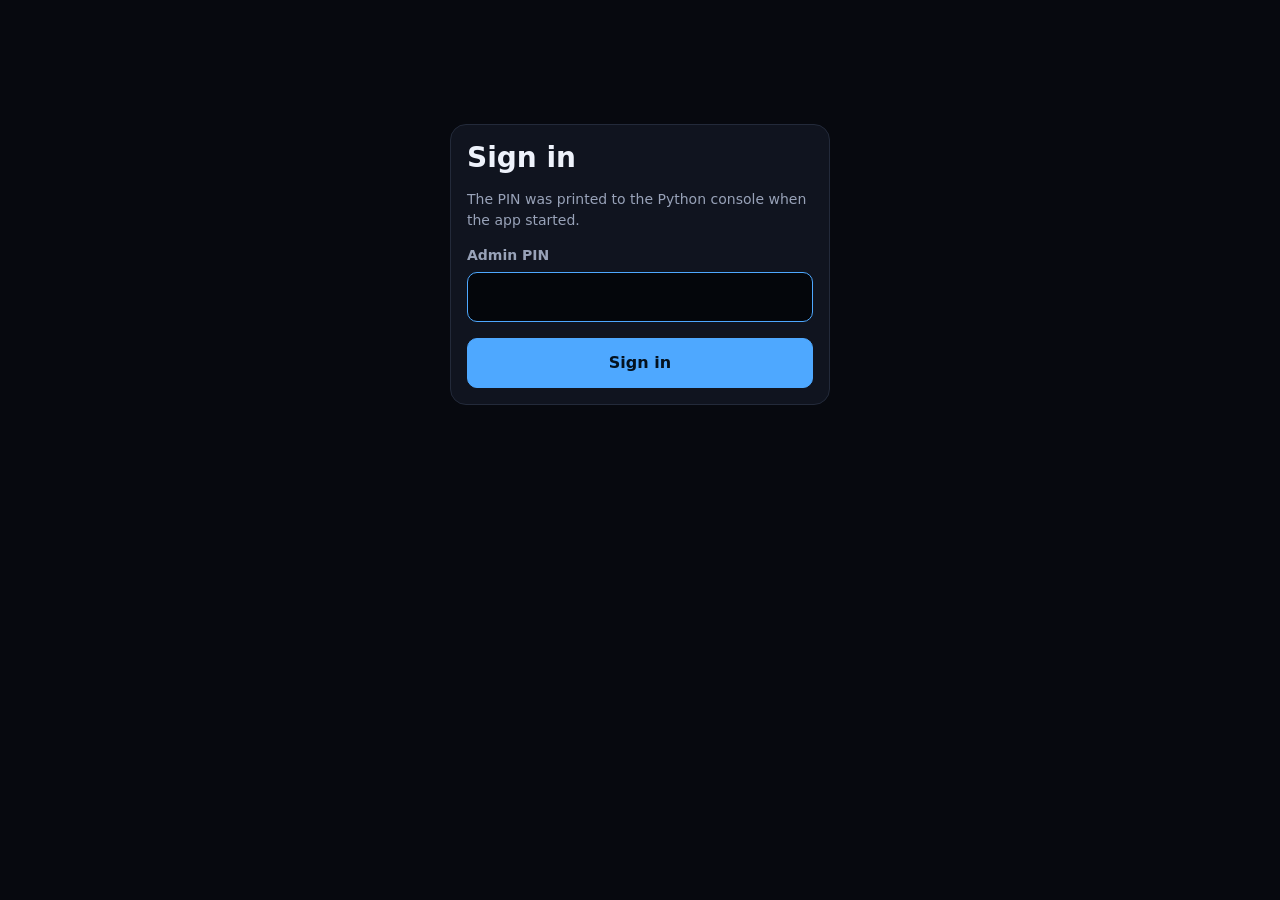
<file: assets/admin.html>
<!DOCTYPE html>
<html lang="en">
<head>
<meta charset="utf-8">
<meta name="viewport" content="width=device-width, initial-scale=1">
<title>PhishTap — admin</title>
<meta name="robots" content="noindex, nofollow">
<meta name="theme-color" content="#07090f">
<!--
  PhishTap Lite — ADMIN PANEL.

  Protected by a six-digit PIN generated on first boot and printed once to the
  Python console. The resulting admin token is sent as an X-Admin-Token HEADER,
  never as a query parameter: a token in a URL lands in access logs, browser
  history and Referer headers, which is a needless way to leak something that
  grants database deletion.

  The token is kept in sessionStorage rather than localStorage, so closing the tab
  ends the session. An admin panel left open on a shared demo laptop should not
  still be authenticated next week.

  This page is not linked from anywhere. It is reached by typing /admin.html.
-->
<link rel="stylesheet" href="css/app.css">
<style>
  .admin-head {
    display: flex; justify-content: space-between; align-items: center;
    gap: 16px; padding-bottom: 14px; margin-bottom: 20px;
    border-bottom: 1px solid var(--border);
  }
  .login-box { max-width: 380px; margin: 12vh auto 0; }
  .kv { display: grid; grid-template-columns: auto 1fr; gap: 6px 16px; font-size: var(--fs-sm); }
  .kv dt { color: var(--fg-faint); }
  .kv dd { margin: 0; font-family: var(--font-mono); text-align: right; word-break: break-all; }
  .metric-grid { display: grid; gap: 12px; grid-template-columns: repeat(auto-fit, minmax(140px, 1fr)); }
  .metric { background: var(--bg-sunken); border: 1px solid var(--border); border-radius: var(--radius); padding: 12px; }
  .metric-k { font-size: var(--fs-xs); color: var(--fg-faint); text-transform: uppercase; letter-spacing: 0.08em; }
  .metric-v { font-size: var(--fs-xl); font-weight: 800; font-variant-numeric: tabular-nums; margin-top: 2px; }
  .bar-track { height: 6px; background: var(--bg-sunken); border-radius: 3px; overflow: hidden; margin-top: 6px; }
  .bar-fill { height: 100%; background: var(--accent); }
  .danger { border-color: var(--phish); }
  .danger h2 { color: var(--phish); }
  section.card + section.card { margin-top: var(--gap); }
</style>
</head>
<body>

<div class="wrap wrap-wide">

  <!-- LOGIN -->
  <section id="screen-login" class="login-box card is-hidden">
    <h1 id="login-title"></h1>
    <p class="small muted" id="login-body"></p>
    <div class="field">
      <label for="pin" id="pin-label"></label>
      <input id="pin" type="password" inputmode="numeric" autocomplete="off" maxlength="12">
    </div>
    <div id="login-error" class="banner banner-error is-hidden" role="alert" style="margin-top:12px"></div>
    <button id="btn-login" class="btn btn-accent btn-block" style="margin-top:16px"></button>
  </section>

  <!-- PANEL -->
  <main id="screen-panel" class="is-hidden">

    <header class="admin-head">
      <h1 id="panel-title" style="margin:0"></h1>
      <button id="btn-logout" class="btn btn-ghost"></button>
    </header>

    <div id="panel-error" class="banner banner-error is-hidden" role="alert" style="margin-bottom:16px"></div>
    <div id="panel-ok" class="banner banner-ok is-hidden" role="status" style="margin-bottom:16px"></div>

    <!-- Overview -->
    <section class="card">
      <h2 id="health-title"></h2>
      <dl class="kv" id="health-kv"></dl>
    </section>

    <!-- Cohort -->
    <section class="card">
      <h2 id="cohort-title"></h2>
      <div class="metric-grid" id="cohort-grid"></div>
      <div id="cohort-labels" style="margin-top:16px"></div>
    </section>

    <!-- By cue -->
    <section class="card">
      <h2 id="cue-title"></h2>
      <p class="small muted" id="cue-hint"></p>
      <div style="overflow-x:auto">
        <table class="data" id="cue-table">
          <thead><tr id="cue-head"></tr></thead>
          <tbody id="cue-body"></tbody>
        </table>
      </div>
    </section>

    <!-- Reaction time -->
    <section class="card">
      <h2 id="reaction-title"></h2>
      <p class="small muted" id="reaction-hint"></p>
      <div style="overflow-x:auto">
        <table class="data" id="reaction-table">
          <thead><tr id="reaction-head"></tr></thead>
          <tbody id="reaction-body"></tbody>
        </table>
      </div>
      <p class="tiny faint" id="reaction-excluded" style="margin-top:8px"></p>
    </section>

    <!-- Funnel -->
    <section class="card">
      <h2 id="funnel-title"></h2>
      <p class="small muted" id="funnel-hint"></p>
      <div class="metric-grid" id="funnel-grid"></div>
    </section>

    <!-- Export -->
    <section class="card">
      <h2 id="export-title"></h2>
      <p class="small muted" id="export-hint"></p>
      <button id="btn-export" class="btn btn-accent"></button>
    </section>

    <!-- Danger zone -->
    <section class="card danger">
      <h2 id="danger-title"></h2>

      <div class="field">
        <label for="player-id" id="player-delete-label"></label>
        <div class="row">
          <input id="player-id" type="text" class="mono" autocomplete="off" spellcheck="false">
          <button id="btn-delete-player" class="btn btn-danger"></button>
        </div>
      </div>

      <div class="field" style="margin-top:24px">
        <label for="clock-offset" id="clock-label"></label>
        <p class="small muted" id="clock-body"></p>
        <div class="row">
          <input id="clock-offset" type="number" step="1000" class="mono">
          <button id="btn-clock" class="btn"></button>
        </div>
        <p class="tiny faint" id="clock-current" style="margin-top:6px"></p>
      </div>

      <div class="field" style="margin-top:24px">
        <label for="reset-confirm" id="reset-title"></label>
        <p class="small muted" id="reset-body"></p>
        <div class="row">
          <input id="reset-confirm" type="text" class="mono" autocomplete="off" placeholder="RESET">
          <button id="btn-reset" class="btn btn-danger"></button>
        </div>
      </div>
    </section>

  </main>
</div>

<script src="js/strings.js"></script>
<script src="js/common.js"></script>
<script src="js/admin.js"></script>
</body>
</html>
</file>
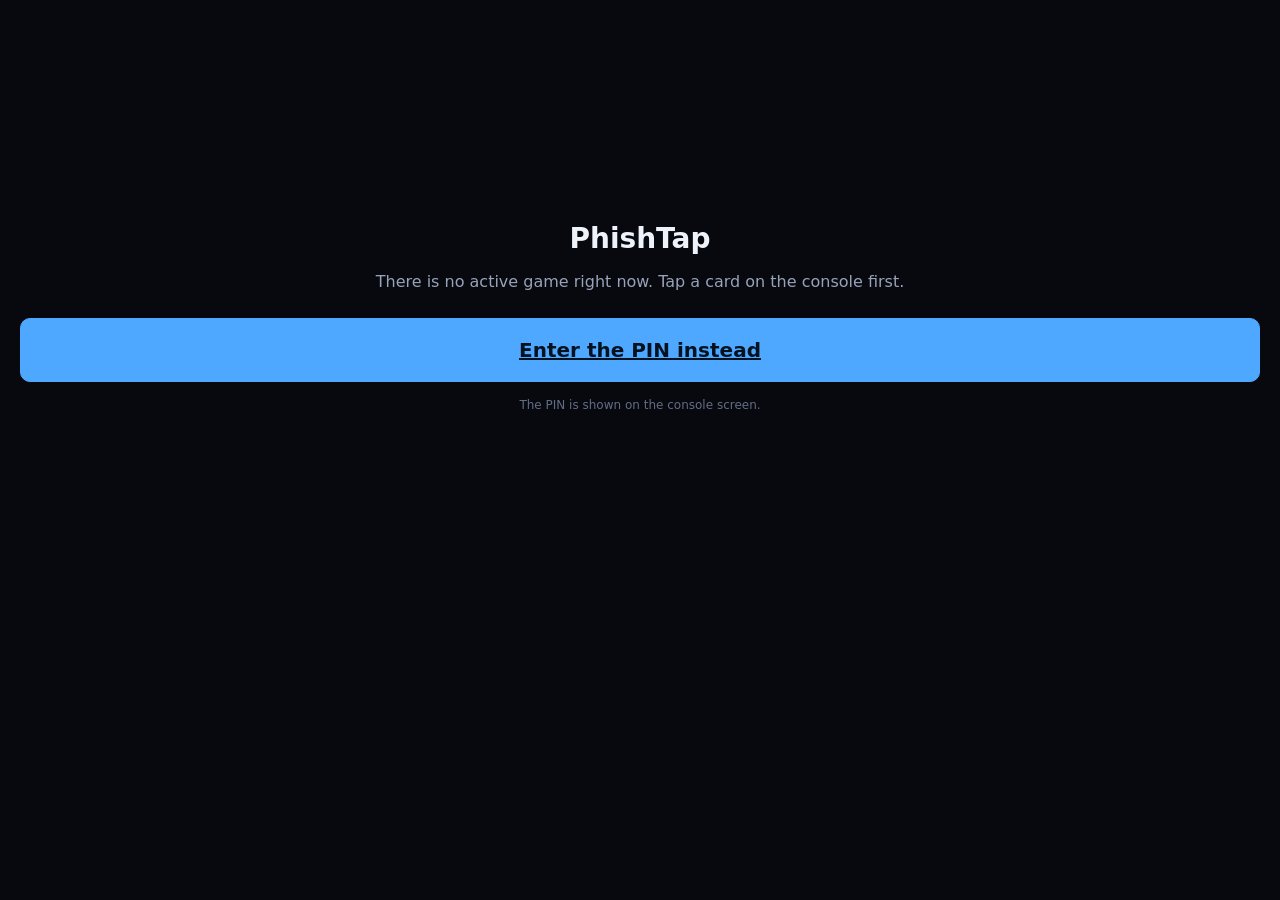
<file: assets/game.html>
<!DOCTYPE html>
<html lang="en">
<head>
<meta charset="utf-8">
<meta name="viewport" content="width=device-width, initial-scale=1, viewport-fit=cover, maximum-scale=1, user-scalable=no">
<title>PhishTap — play</title>
<meta name="robots" content="noindex, nofollow">
<meta name="theme-color" content="#07090f">
<!--
  PhishTap Lite — PHONE GAME PAGE.

  Opened by scanning the kiosk's QR code, which encodes
  `<base_url>/game.html?token=<session token>`.

  Design constraints that shaped this page:

  * ONE-HANDED, STANDING UP, UNDER TIME PRESSURE. The two answer buttons are the
    bottom half of the screen and are far larger than they need to be. Fitts's law
    is not a nicety here; a mis-tap costs a life.
  * NO ZOOM, NO SCROLL BOUNCE. A pinch-zoom or a rubber-band scroll mid-round
    loses the player their place and the round keeps running without them.
  * THE ANSWER IS NEVER IN THE PAGE. The server sends the message with
    include_answer=False, so there is nothing to find in the DOM or the network
    tab. Revealing it would defeat the entire purpose of the tool.
  * THE COUNTDOWN IS CLIENT-SIDE from a remaining-ms figure the server supplies.
    Per-second traffic would make the timer stutter on a congested network, and a
    stuttering timer is unfair rather than merely ugly.
  * REST IS THE SOURCE OF TRUTH, the socket is the fast path. If the socket drops,
    the page polls and the game continues; the server grades a timeout by its own
    deadline either way.
-->
<link rel="stylesheet" href="css/app.css">
<style>
  html, body {
    height: 100%;
    overflow: hidden;          /* the game is exactly one screen; scrolling loses place */
    overscroll-behavior: none;
    touch-action: manipulation;
  }

  .game {
    height: 100dvh;            /* dvh, not vh: mobile browser chrome otherwise hides the buttons */
    display: flex;
    flex-direction: column;
  }

  /* Fallback for browsers without dvh. Declared first so dvh wins where supported. */
  @supports not (height: 100dvh) { .game { height: 100vh; } }

  .game-head {
    display: flex;
    justify-content: space-between;
    align-items: center;
    padding: 10px 14px;
    gap: 10px;
    border-bottom: 1px solid var(--border);
    flex: 0 0 auto;
  }
  .hud { display: flex; gap: 14px; align-items: baseline; font-variant-numeric: tabular-nums; }
  .hud-k { font-size: var(--fs-xs); color: var(--fg-faint); text-transform: uppercase; letter-spacing: 0.08em; }
  .hud-v { font-size: var(--fs-lg); font-weight: 800; }
  .hud-lives { color: var(--phish); letter-spacing: 0.06em; }

  /* The timer bar. It is the single most important element on the screen after
   * the message, so it is full-bleed and changes colour as time runs out. */
  .timer {
    flex: 0 0 auto;
    height: 8px;
    background: var(--bg-sunken);
    position: relative;
    overflow: hidden;
  }
  .timer-fill {
    position: absolute;
    inset: 0 auto 0 0;
    width: 100%;
    background: var(--safe);
    transition: background 200ms linear;
  }
  .timer-fill.mid  { background: var(--warn); }
  .timer-fill.low  { background: var(--phish); }
  .timer-seconds {
    position: absolute;
    right: 10px; top: 50%;
    transform: translateY(-50%);
    font-size: var(--fs-xs);
    font-family: var(--font-mono);
    color: var(--fg-dim);
    background: rgba(4,6,11,0.7);
    padding: 0 5px;
    border-radius: 4px;
  }

  .game-body {
    flex: 1 1 auto;
    overflow-y: auto;
    -webkit-overflow-scrolling: touch;
    padding: 14px;
  }

  /* The message is styled to look like the thing it is pretending to be, because
   * recognising the shape of a message is half the skill. A WhatsApp bubble reads
   * differently from a bank email and the player should feel that. */
  .msg { border-radius: var(--radius-lg); overflow: hidden; border: 1px solid var(--border); }
  .msg-head {
    display: flex; justify-content: space-between; align-items: center; gap: 10px;
    padding: 10px 14px; background: var(--bg-raised); border-bottom: 1px solid var(--border);
  }
  .msg-sender { font-weight: 700; font-size: var(--fs-md); word-break: break-word; }
  .msg-subject { padding: 10px 14px 0; color: var(--fg-dim); font-size: var(--fs-sm); }
  .msg-body {
    padding: 14px;
    background: var(--bg-sunken);
    font-size: var(--fs-md);
    line-height: 1.6;
    /* pre-wrap preserves the line breaks the corpus author wrote, which matter:
     * a run-on block of text is itself a phishing tell. */
    white-space: pre-wrap;
    word-break: break-word;
    /* Links are defanged server-side and rendered as text. This is belt and
     * braces: even if a defanged URL somehow became clickable, no navigation. */
    pointer-events: none;
    user-select: text;
  }
  .msg-whatsapp .msg-body { background: #0b1a12; }
  .msg-sms .msg-body { background: #10131c; }

  .game-foot {
    flex: 0 0 auto;
    padding: 12px 14px calc(12px + env(safe-area-inset-bottom));
    display: grid;
    grid-template-columns: 1fr 1fr;
    gap: 12px;
    border-top: 1px solid var(--border);
    background: var(--bg);
  }

  .answer {
    min-height: 88px;
    font-size: var(--fs-xl);
    font-weight: 900;
    letter-spacing: 0.04em;
    border-radius: var(--radius-lg);
    display: flex;
    flex-direction: column;
    align-items: center;
    justify-content: center;
    gap: 2px;
    padding: 10px;
  }
  .answer small { font-size: var(--fs-xs); font-weight: 600; opacity: 0.75; letter-spacing: 0; }

  /* Feedback overlay. Covers the message so the player cannot keep reading while
   * the next round loads, and gives an unambiguous colour signal for the ~900ms
   * before the next message appears. */
  .verdict {
    position: fixed;
    inset: 0;
    display: flex;
    flex-direction: column;
    align-items: center;
    justify-content: center;
    gap: 8px;
    z-index: 40;
    font-weight: 900;
    text-align: center;
    padding: 24px;
  }
  .verdict.good { background: rgba(20, 83, 45, 0.96); color: #d6ffe9; }
  .verdict.bad  { background: rgba(122, 31, 40, 0.96); color: #ffe3e6; }
  .verdict-word { font-size: clamp(40px, 13vw, 76px); line-height: 1; }
  .verdict-sub  { font-size: var(--fs-lg); font-weight: 600; opacity: 0.9; }
  .verdict-pts  { font-size: var(--fs-2xl); font-variant-numeric: tabular-nums; }

  /* Screens that replace the game entirely: consent, loading, ended, gone. */
  .screen {
    height: 100dvh;
    overflow-y: auto;
    padding: 24px 20px calc(24px + env(safe-area-inset-bottom));
  }
  @supports not (height: 100dvh) { .screen { height: 100vh; } }

  .consent-body p { font-size: var(--fs-sm); color: var(--fg-dim); }
  .consent-body p strong { color: var(--fg); }

  .ended-score {
    font-size: clamp(72px, 22vw, 140px);
    font-weight: 900;
    line-height: 0.9;
    color: var(--warn);
    text-align: center;
    font-variant-numeric: tabular-nums;
  }

  .conn-banner {
    position: fixed;
    left: 0; right: 0; top: 0;
    z-index: 60;
    padding: 8px 14px;
    font-size: var(--fs-sm);
    font-weight: 700;
    text-align: center;
    background: var(--warn-dim);
    color: #ffedc9;
    border-bottom: 1px solid var(--warn);
  }
</style>
</head>
<body>

<div id="conn" class="conn-banner is-hidden" role="status"></div>

<!-- LOADING -->
<section id="screen-loading" class="screen center is-hidden">
  <div style="margin-top:30vh">
    <h1 id="loading-title">PhishTap</h1>
    <p class="muted" id="loading-text"></p>
  </div>
</section>

<!-- CONSENT -->
<section id="screen-consent" class="screen is-hidden">
  <h1 id="consent-title"></h1>
  <div class="consent-body">
    <p id="consent-body"></p>
    <p id="consent-pseudonymous"></p>
    <p id="consent-retention"></p>
    <p id="consent-norealdata"></p>
  </div>

  <div class="field">
    <label for="nickname" id="nickname-label"></label>
    <input id="nickname" type="text" autocomplete="nickname" maxlength="12"
           inputmode="text" enterkeyhint="go" spellcheck="false">
    <div class="hint" id="nickname-hint"></div>
  </div>

  <div id="consent-error" class="banner banner-error is-hidden" role="alert"></div>

  <div class="stack" style="margin-top:20px">
    <button id="btn-consent" class="btn btn-accent btn-block btn-lg"></button>
    <button id="btn-decline" class="btn btn-ghost btn-block"></button>
  </div>

  <section id="consent-declined" class="is-hidden" style="margin-top:24px">
    <div class="banner banner-info" id="declined-text"></div>
  </section>
</section>

<!-- PLAY -->
<section id="screen-play" class="game is-hidden">
  <header class="game-head">
    <div class="hud">
      <div><div class="hud-k" id="k-round"></div><div class="hud-v" id="v-round">1</div></div>
      <div><div class="hud-k" id="k-score"></div><div class="hud-v" id="v-score">0</div></div>
    </div>
    <div class="hud">
      <div class="right">
        <div class="hud-k" id="k-lives"></div>
        <div class="hud-v hud-lives" id="v-lives"></div>
      </div>
    </div>
  </header>

  <div class="timer" role="timer" aria-live="off">
    <div id="timer-fill" class="timer-fill"></div>
    <div id="timer-seconds" class="timer-seconds"></div>
    <span id="timer-sr" class="sr-only" aria-live="polite"></span>
  </div>

  <div class="game-body">
    <div id="msg" class="msg">
      <div class="msg-head">
        <div class="msg-sender" id="msg-sender"></div>
        <div class="pill pill-dim" id="msg-channel"></div>
      </div>
      <div class="msg-subject" id="msg-subject"></div>
      <div class="msg-body" id="msg-body"></div>
    </div>
    <p class="center muted small" id="msg-prompt" style="margin-top:16px;"></p>
  </div>

  <footer class="game-foot">
    <button id="btn-phish" class="answer btn-phish">
      <span id="btn-phish-label"></span>
      <small id="btn-phish-hint"></small>
    </button>
    <button id="btn-safe" class="answer btn-safe">
      <span id="btn-safe-label"></span>
      <small id="btn-safe-hint"></small>
    </button>
  </footer>
</section>

<!-- VERDICT OVERLAY -->
<div id="verdict" class="verdict is-hidden">
  <div class="verdict-word" id="verdict-word"></div>
  <div class="verdict-sub" id="verdict-sub"></div>
  <div class="verdict-pts" id="verdict-pts"></div>
</div>

<!-- GAME OVER -->
<section id="screen-over" class="screen is-hidden">
  <div class="eyebrow center" id="over-eyebrow"></div>
  <div class="ended-score" id="over-score">0</div>
  <p class="center muted" id="over-rounds"></p>
  <div class="stack" style="margin-top:28px">
    <a id="btn-review" class="btn btn-accent btn-block btn-lg" href="#"></a>
    <p class="center muted small" id="over-again"></p>
  </div>
</section>

<!-- SESSION GONE -->
<section id="screen-gone" class="screen center is-hidden">
  <div style="margin-top:22vh">
    <h1 id="gone-title"></h1>
    <p class="muted" id="gone-text"></p>
    <!-- A dead end here is worse than the original failure. If the token expired
         or the scan mangled the URL, the player is standing at a console with a
         queue behind them and no way forward. The PIN page is the supported
         second route in, so it is always offered. -->
    <a id="btn-gone-join" class="btn btn-accent btn-block btn-lg" href="join.html"
       style="margin-top:24px"></a>
    <p class="tiny faint" id="gone-hint" style="margin-top:14px"></p>
  </div>
</section>

<script src="libs/socket.io.min.js"></script>
<script src="js/strings.js"></script>
<script src="js/common.js"></script>
<script src="js/game.js"></script>
</body>
</html>
</file>
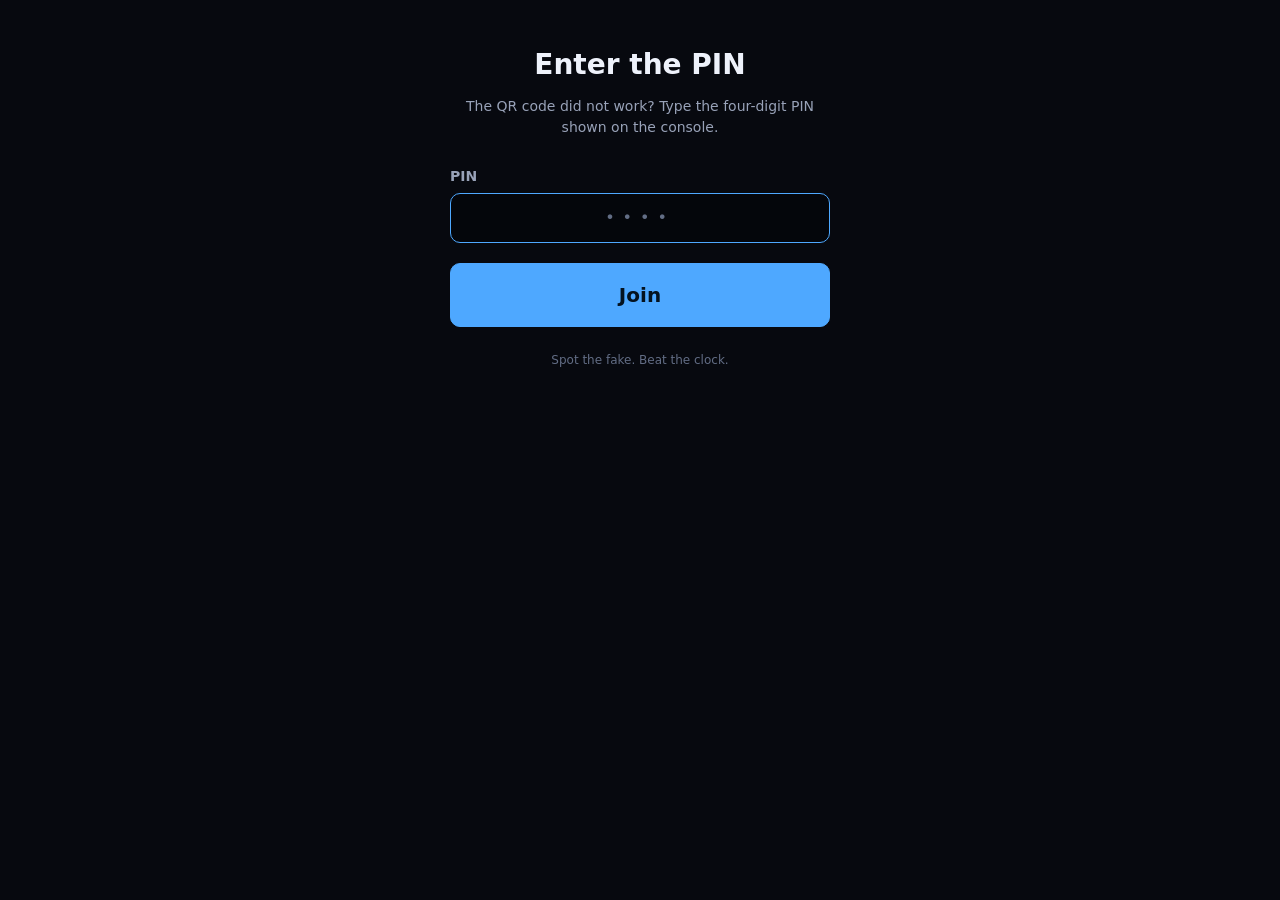
<file: assets/join.html>
<!DOCTYPE html>
<html lang="en">
<head>
<meta charset="utf-8">
<meta name="viewport" content="width=device-width, initial-scale=1, viewport-fit=cover">
<title>PhishTap — join with PIN</title>
<meta name="robots" content="noindex, nofollow">
<meta name="theme-color" content="#07090f">
<!--
  PhishTap Lite — JOIN PAGE (PIN fallback).

  Exists because QR scanning fails in real rooms: a cracked phone camera, a
  reflective laptop screen, a projector washing out the contrast, or a student
  whose camera app will not focus at that distance. Without a fallback the only
  option is to abandon the session, and the queue behind that student watches.

  The PIN is four digits, which is only 10,000 possibilities, so the server rate
  limits per IP and locks out after five wrong attempts. That is why this page
  shows remaining attempts rather than silently failing: a lockout that looks like
  a broken form gets reported as a bug instead of waited out.
-->
<link rel="stylesheet" href="css/app.css">
<style>
  .join-wrap { max-width: 420px; margin: 0 auto; padding: 48px 20px; }
  .pin-input {
    font-size: 40px;
    text-align: center;
    letter-spacing: 0.5em;
    font-family: var(--font-mono);
    font-weight: 800;
    padding-left: 0.5em;   /* offsets the trailing letter-space so digits look centred */
  }
</style>
</head>
<body>

<div class="join-wrap">
  <h1 class="center" id="title"></h1>
  <p class="muted center small" id="body"></p>

  <div class="field" style="margin-top:28px">
    <label for="pin" id="pin-label"></label>
    <input id="pin" class="pin-input" type="tel" inputmode="numeric"
           pattern="[0-9]*" maxlength="4" autocomplete="one-time-code"
           enterkeyhint="go" aria-describedby="pin-hint">
    <div class="hint center" id="pin-hint"></div>
  </div>

  <div id="error" class="banner banner-error is-hidden" role="alert" style="margin-top:16px"></div>

  <button id="btn-join" class="btn btn-accent btn-block btn-lg" style="margin-top:20px"></button>

  <p class="center tiny faint" style="margin-top:24px" id="foot"></p>
</div>

<script src="js/strings.js"></script>
<script src="js/common.js"></script>
<script src="js/join.js"></script>
</body>
</html>
</file>
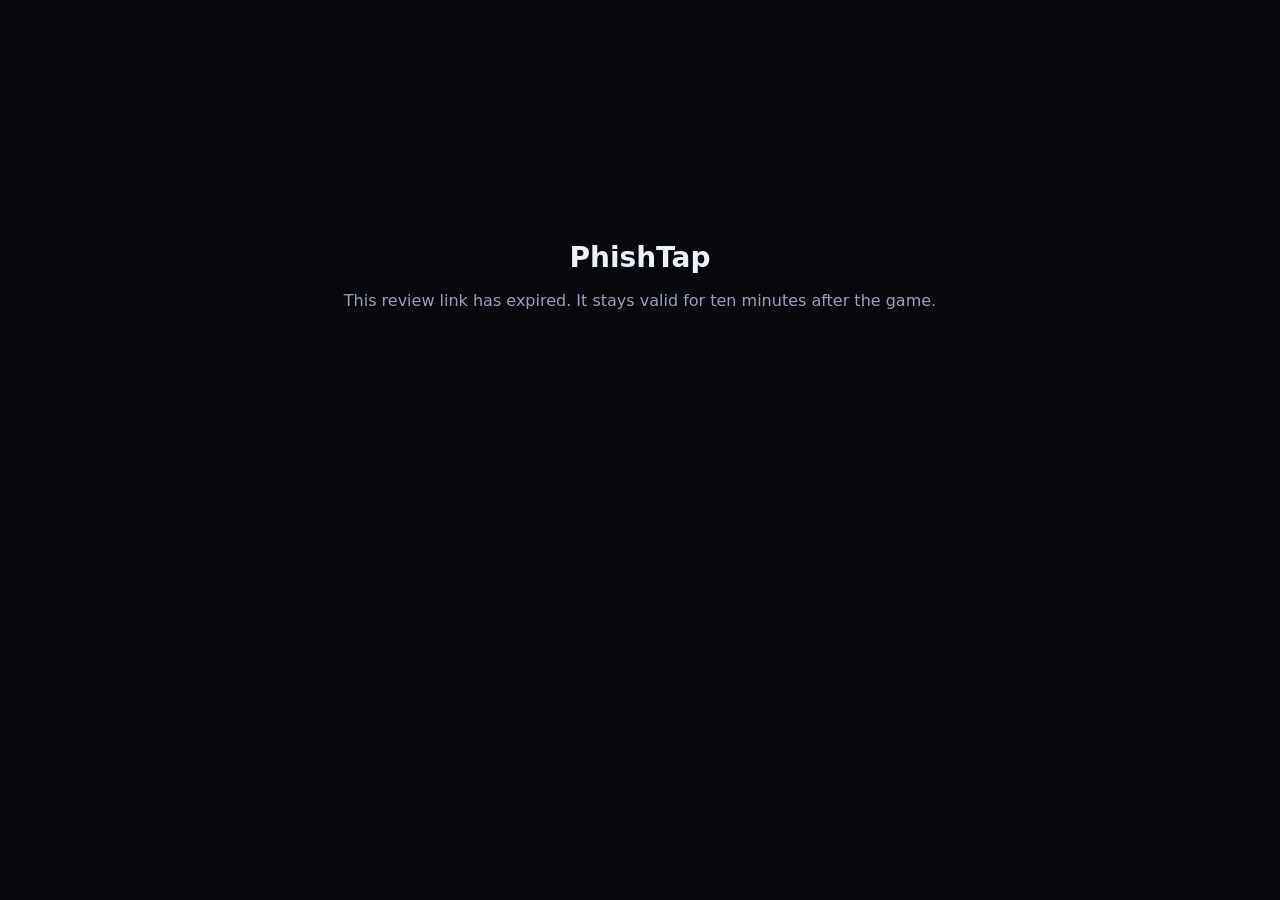
<file: assets/review.html>
<!DOCTYPE html>
<html lang="en">
<head>
<meta charset="utf-8">
<meta name="viewport" content="width=device-width, initial-scale=1, viewport-fit=cover">
<title>PhishTap — what you missed</title>
<meta name="robots" content="noindex, nofollow">
<meta name="theme-color" content="#07090f">
<!--
  PhishTap Lite — REVIEW PAGE (phone, after the game).

  This is the only page that ever receives the correct answers, the cues and the
  explanations. The server enforces that: review_payload is reachable only with a
  review token, which is issued at game over and expires ten minutes later.

  It is also where "delete my data" lives, deliberately scoped to the review token
  rather than to a card tap. In shared-card mode one card is used by several
  people, so a tap cannot say who is asking; a tap-scoped delete would let one
  student erase another's record. The review token identifies exactly one player.
-->
<link rel="stylesheet" href="css/app.css">
<style>
  .review-head { text-align: center; padding: 24px 0 8px; }
  .review-score {
    font-size: clamp(56px, 18vw, 104px);
    font-weight: 900; line-height: 0.95;
    color: var(--warn); font-variant-numeric: tabular-nums;
  }
  .review-summary { color: var(--fg-dim); margin-top: 6px; }
  .review-intro {
    font-size: var(--fs-sm); color: var(--fg-dim);
    border-left: 3px solid var(--accent);
    padding: 8px 0 8px 12px; margin: 20px 0;
  }

  .round {
    background: var(--bg-raised);
    border: 1px solid var(--border);
    border-radius: var(--radius-lg);
    overflow: hidden;
    margin-bottom: 16px;
  }
  .round.right { border-left: 5px solid var(--safe); }
  .round.wrong { border-left: 5px solid var(--phish); }

  .round-top {
    display: flex; justify-content: space-between; align-items: center;
    gap: 10px; padding: 12px 14px; border-bottom: 1px solid var(--border);
  }
  .round-n { font-size: var(--fs-xs); color: var(--fg-faint); text-transform: uppercase; letter-spacing: 0.08em; }

  .round-msg { padding: 14px; background: var(--bg-sunken); }
  .round-sender { font-weight: 700; }
  .round-subject { color: var(--fg-dim); font-size: var(--fs-sm); margin: 2px 0 10px; }
  .round-body { white-space: pre-wrap; word-break: break-word; font-size: var(--fs-sm); line-height: 1.55; }

  .round-verdict { padding: 12px 14px; display: flex; flex-wrap: wrap; gap: 8px 16px; align-items: center; }
  .verdict-line { font-size: var(--fs-sm); }
  .verdict-line b { font-weight: 800; }
  .was-phish { color: var(--phish); }
  .was-safe  { color: var(--safe); }

  .round-teach { padding: 0 14px 14px; }
  .cues { display: flex; flex-wrap: wrap; gap: 6px; margin: 8px 0 12px; }
  .cue {
    font-size: var(--fs-xs); font-weight: 700;
    padding: 4px 10px; border-radius: 999px;
    background: var(--warn-dim); color: #ffedc9; border: 1px solid var(--warn);
  }
  .teach-h { font-size: var(--fs-xs); text-transform: uppercase; letter-spacing: 0.1em; color: var(--fg-faint); font-weight: 700; }
  .teach-p { font-size: var(--fs-sm); color: var(--fg-dim); margin: 4px 0 12px; line-height: 1.55; }
  .lesson {
    background: var(--accent-dim); border: 1px solid var(--accent);
    border-radius: var(--radius); padding: 10px 12px;
    font-size: var(--fs-sm); color: #dcecff;
  }

  .data-zone {
    margin-top: 28px; padding-top: 20px; border-top: 1px solid var(--border);
  }
</style>
</head>
<body>

<div class="wrap">

  <section id="screen-loading" class="center" style="margin-top:30vh">
    <h1 id="loading-title">PhishTap</h1>
    <p class="muted" id="loading-text"></p>
  </section>

  <section id="screen-expired" class="center is-hidden" style="margin-top:25vh">
    <h1 id="expired-title"></h1>
    <p class="muted" id="expired-text"></p>
  </section>

  <main id="screen-review" class="is-hidden">
    <header class="review-head">
      <div class="eyebrow" id="review-title"></div>
      <div class="review-score" id="review-score">0</div>
      <div class="review-summary" id="review-summary"></div>
    </header>

    <p class="review-intro" id="review-intro"></p>

    <div id="rounds"></div>

    <section class="data-zone">
      <h2 id="data-title"></h2>
      <p class="small muted" id="data-body"></p>
      <p class="tiny faint mono" id="data-id"></p>
      <div id="data-error" class="banner banner-error is-hidden" role="alert"></div>
      <div id="data-done" class="banner banner-ok is-hidden" role="status"></div>
      <button id="btn-delete" class="btn btn-danger btn-block" style="margin-top:12px"></button>
    </section>
  </main>

</div>

<script src="js/strings.js"></script>
<script src="js/common.js"></script>
<script src="js/review.js"></script>
</body>
</html>
</file>
<file: assets/css/app.css>
/*
 * PhishTap Lite — shared stylesheet.
 *
 * ONE FILE, FIVE PAGES. The kiosk is read from three metres away on a laptop;
 * the game is held one-handed on a phone in a crowded room. Those are opposite
 * constraints, so the shared layer is deliberately small — colour, type scale,
 * spacing, buttons — and each page adds only what it needs.
 *
 * NO EXTERNAL ANYTHING. No webfont, no CDN, no icon sprite. docs/ARCHITECTURE.md
 * §7 forbids external requests and the demo runs offline, so a Google Fonts link
 * would not merely be slow, it would hang the page until the request timed out.
 * The stack below is system fonts only.
 *
 * The palette is dark and saturated on purpose: it matches the blue LED matrix on
 * the console, and a dark kiosk screen hides the bezel so the panel looks like
 * part of the machine rather than a browser tab sitting next to it.
 */

:root {
  /* Surfaces */
  --bg:            #07090f;
  --bg-raised:     #10141f;
  --bg-sunken:     #04060b;
  --border:        #232a3a;
  --border-strong: #38415a;

  /* Text */
  --fg:            #eef2fb;
  --fg-dim:        #98a2b8;
  --fg-faint:      #626d85;

  /* Accents. Phish is red and safe is green everywhere in the product, and that
   * mapping never changes: a colour that means "danger" in one place and "go" in
   * another would be actively confusing in a game about spotting danger. */
  --phish:         #ff4d5e;
  --phish-dim:     #7a1f28;
  --safe:          #35d07f;
  --safe-dim:      #14532d;
  --accent:        #4ea8ff;
  --accent-dim:    #14395e;
  --warn:          #ffb020;
  --warn-dim:      #5c3d05;

  /* Type. A modular-ish scale; the kiosk overrides upward for distance reading. */
  --fs-xs:   0.75rem;
  --fs-sm:   0.875rem;
  --fs-md:   1rem;
  --fs-lg:   1.25rem;
  --fs-xl:   1.75rem;
  --fs-2xl:  2.5rem;
  --fs-3xl:  3.5rem;

  --radius:    10px;
  --radius-lg: 16px;
  --gap:       16px;

  --font: system-ui, -apple-system, "Segoe UI", Roboto, "Helvetica Neue",
          "Noto Sans", "Noto Sans Devanagari", Arial, sans-serif;
  --font-mono: ui-monospace, SFMono-Regular, Menlo, Consolas,
               "Liberation Mono", monospace;
}

/* ── Reset ────────────────────────────────────────────────────────────────
 * Minimal and explicit rather than a wholesale reset. `box-sizing` and margin
 * clearing are the two that actually bite; the rest is left to the browser so
 * form controls keep their native behaviour, which matters on phones where a
 * restyled input can lose the numeric keypad.
 */
*, *::before, *::after { box-sizing: border-box; }

html, body {
  margin: 0;
  padding: 0;
  min-height: 100%;
}

body {
  background: var(--bg);
  color: var(--fg);
  font-family: var(--font);
  font-size: var(--fs-md);
  line-height: 1.5;
  /* Phones: stop a double-tap from zooming the game mid-round, and stop iOS from
   * inflating text on rotate. Both would break the countdown's layout. */
  -webkit-text-size-adjust: 100%;
  text-size-adjust: 100%;
  overscroll-behavior: none;
}

h1, h2, h3 { margin: 0 0 0.5em; line-height: 1.2; font-weight: 700; }
h1 { font-size: var(--fs-xl); }
h2 { font-size: var(--fs-lg); }
h3 { font-size: var(--fs-md); }
p  { margin: 0 0 1em; }

a { color: var(--accent); }

/* ── Layout ─────────────────────────────────────────────────────────────── */

.wrap {
  width: 100%;
  max-width: 640px;
  margin: 0 auto;
  padding: var(--gap);
}

.wrap-wide { max-width: 1100px; }

.stack > * + * { margin-top: var(--gap); }

.row {
  display: flex;
  gap: var(--gap);
  align-items: center;
}

.row-between { justify-content: space-between; }
.row-wrap { flex-wrap: wrap; }

.grid-2 {
  display: grid;
  gap: var(--gap);
  grid-template-columns: repeat(auto-fit, minmax(260px, 1fr));
}

.card {
  background: var(--bg-raised);
  border: 1px solid var(--border);
  border-radius: var(--radius-lg);
  padding: var(--gap);
}

.card-sunken { background: var(--bg-sunken); }

.is-hidden, [hidden] { display: none !important; }

.muted  { color: var(--fg-dim); }
.faint  { color: var(--fg-faint); }
.small  { font-size: var(--fs-sm); }
.tiny   { font-size: var(--fs-xs); }
.mono   { font-family: var(--font-mono); }
.center { text-align: center; }
.right  { text-align: right; }

.eyebrow {
  font-size: var(--fs-xs);
  text-transform: uppercase;
  letter-spacing: 0.12em;
  color: var(--fg-faint);
  font-weight: 700;
}

/* ── Buttons ──────────────────────────────────────────────────────────────
 * Minimum 48px tall. That is the documented comfortable touch target, and this
 * game is played standing up, one-handed, under time pressure — the two worst
 * conditions for a small button.
 */
button, .btn {
  font: inherit;
  font-weight: 700;
  color: var(--fg);
  background: var(--bg-raised);
  border: 1px solid var(--border-strong);
  border-radius: var(--radius);
  padding: 12px 20px;
  min-height: 48px;
  cursor: pointer;
  transition: transform 60ms ease, background 120ms ease, opacity 120ms ease;
  -webkit-tap-highlight-color: transparent;
  touch-action: manipulation;   /* kills the 300ms tap delay on old mobile Safari */
}

button:hover:not(:disabled), .btn:hover:not(:disabled) { background: #171d2b; }
button:active:not(:disabled), .btn:active:not(:disabled) { transform: scale(0.98); }

button:disabled, .btn:disabled {
  opacity: 0.45;
  cursor: not-allowed;
}

/* Visible focus for keyboard users. Removed only for pointer interaction via
 * :focus-visible, so a mouse click does not leave a ring but a tab does. */
button:focus-visible, .btn:focus-visible, a:focus-visible, input:focus-visible {
  outline: 3px solid var(--accent);
  outline-offset: 2px;
}

.btn-phish {
  background: var(--phish);
  border-color: var(--phish);
  color: #17040a;
}
.btn-phish:hover:not(:disabled) { background: #ff6b78; }

.btn-safe {
  background: var(--safe);
  border-color: var(--safe);
  color: #04170e;
}
.btn-safe:hover:not(:disabled) { background: #4ee395; }

.btn-accent {
  background: var(--accent);
  border-color: var(--accent);
  color: #04121f;
}
.btn-accent:hover:not(:disabled) { background: #6fbbff; }

.btn-danger {
  background: transparent;
  border-color: var(--phish);
  color: var(--phish);
}
.btn-danger:hover:not(:disabled) { background: var(--phish-dim); }

.btn-ghost {
  background: transparent;
  border-color: var(--border);
  color: var(--fg-dim);
}

.btn-block { display: block; width: 100%; }
.btn-lg { font-size: var(--fs-lg); min-height: 64px; padding: 16px 24px; }

/* ── Forms ──────────────────────────────────────────────────────────────── */

label {
  display: block;
  font-size: var(--fs-sm);
  font-weight: 600;
  color: var(--fg-dim);
  margin-bottom: 6px;
}

input[type="text"], input[type="password"], input[type="number"], input[type="tel"],
select, textarea {
  font: inherit;
  width: 100%;
  color: var(--fg);
  background: var(--bg-sunken);
  border: 1px solid var(--border-strong);
  border-radius: var(--radius);
  padding: 12px 14px;
  min-height: 48px;
}

input:focus, select:focus, textarea:focus {
  border-color: var(--accent);
  outline: none;
}

input::placeholder, textarea::placeholder { color: var(--fg-faint); }

.field + .field { margin-top: var(--gap); }

.hint {
  font-size: var(--fs-xs);
  color: var(--fg-faint);
  margin-top: 6px;
}

/* ── Banners ────────────────────────────────────────────────────────────── */

.banner {
  border-radius: var(--radius);
  padding: 12px 14px;
  border: 1px solid var(--border-strong);
  background: var(--bg-raised);
  font-size: var(--fs-sm);
}

.banner-error   { border-color: var(--phish); background: var(--phish-dim); color: #ffe3e6; }
.banner-warn    { border-color: var(--warn);  background: var(--warn-dim);  color: #ffedc9; }
.banner-ok      { border-color: var(--safe);  background: var(--safe-dim);  color: #d6ffe9; }
.banner-info    { border-color: var(--accent); background: var(--accent-dim); color: #dcecff; }

/* ── Pills and badges ───────────────────────────────────────────────────── */

.pill {
  display: inline-block;
  padding: 3px 10px;
  border-radius: 999px;
  border: 1px solid currentColor;
  font-size: var(--fs-xs);
  font-weight: 700;
  letter-spacing: 0.04em;
  text-transform: uppercase;
}

.pill-phish { color: var(--phish); }
.pill-safe  { color: var(--safe); }
.pill-dim   { color: var(--fg-faint); }

/* ── Tables (admin) ─────────────────────────────────────────────────────── */

table.data {
  width: 100%;
  border-collapse: collapse;
  font-size: var(--fs-sm);
}

table.data th, table.data td {
  text-align: left;
  padding: 8px 10px;
  border-bottom: 1px solid var(--border);
}

table.data th {
  font-size: var(--fs-xs);
  text-transform: uppercase;
  letter-spacing: 0.08em;
  color: var(--fg-faint);
  font-weight: 700;
}

table.data td.num, table.data th.num { text-align: right; font-variant-numeric: tabular-nums; }

/* ── Utilities ──────────────────────────────────────────────────────────── */

/* Respect a user who has asked the OS to reduce motion. The countdown bar is
 * informative rather than decorative, so it stays; the pulses and flashes go. */
@media (prefers-reduced-motion: reduce) {
  *, *::before, *::after {
    animation-duration: 0.001ms !important;
    animation-iteration-count: 1 !important;
    transition-duration: 0.001ms !important;
  }
}

@keyframes pt-pulse {
  0%, 100% { opacity: 1; }
  50%      { opacity: 0.35; }
}
.pulse { animation: pt-pulse 1.4s ease-in-out infinite; }

@keyframes pt-flash {
  0%   { opacity: 0; }
  15%  { opacity: 1; }
  100% { opacity: 0; }
}
.flash { animation: pt-flash 600ms ease-out; }

/* Screen-reader-only text. Used for the countdown, which is conveyed visually by
 * a shrinking bar and must also be announced. */
.sr-only {
  position: absolute;
  width: 1px; height: 1px;
  padding: 0; margin: -1px;
  overflow: hidden;
  clip: rect(0, 0, 0, 0);
  white-space: nowrap;
  border: 0;
}
</file>
